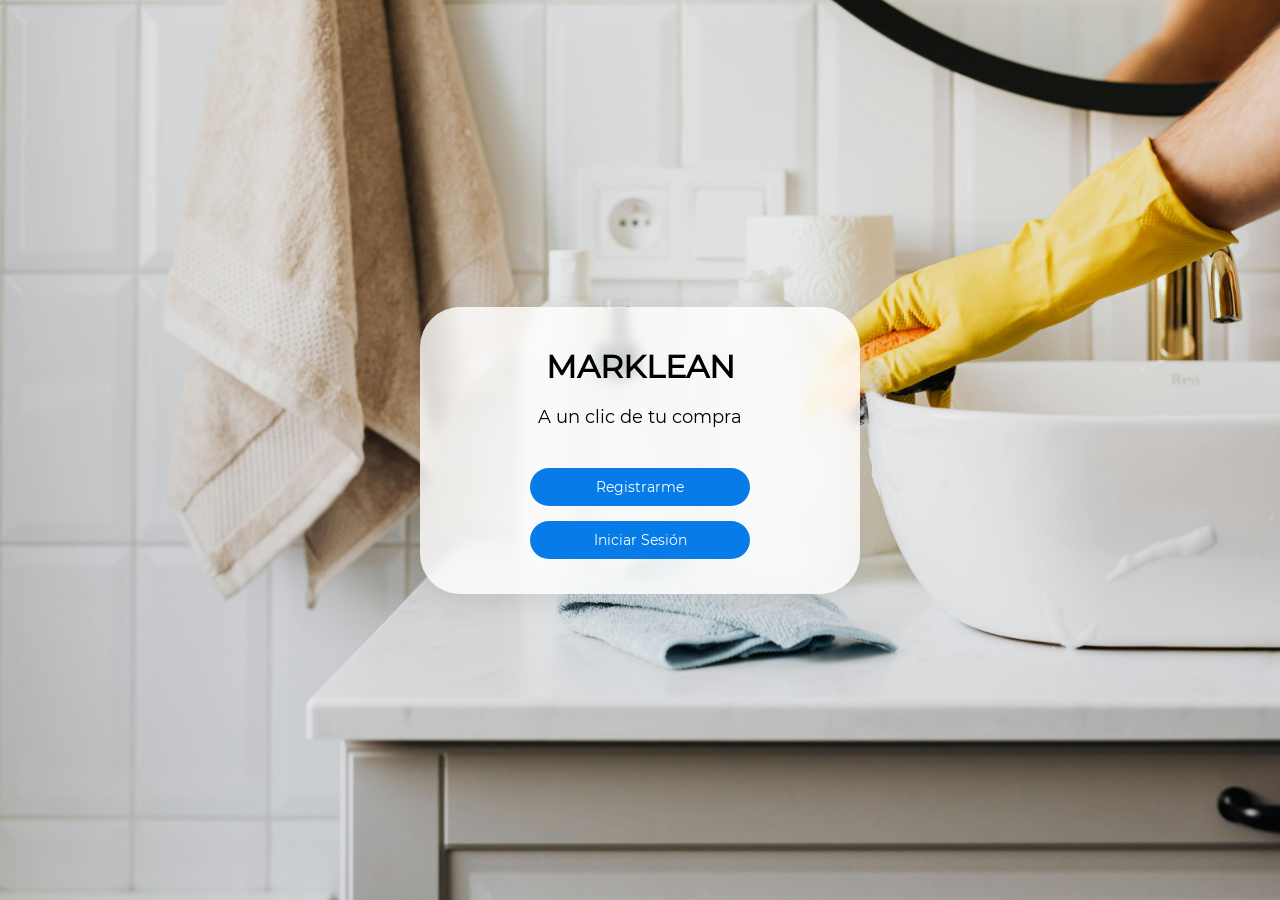
<file: LOGIN_2.0/view/interfaces/index.html>
<!DOCTYPE html>
<html lang="en">

<head>
    <meta charset="UTF-8">
    <meta http-equiv="X-UA-Compatible" content="IE=edge">
    <meta name="viewport" content="width=device-width, initial-scale=1.0">
    <title>MARKLEAN</title>
    <link rel="stylesheet" href="../css/master.css">
</head>

<body>
    <main class="login" id="home">
        <h2>MARKLEAN</h2>
        <p>A un clic de tu compra</p>
        <a class="btn-home" href="register.html">Registrarme</a>
        <a class="btn-home" href="login.html">Iniciar Sesión</a>
    </main>
</body>

</html>
</file>
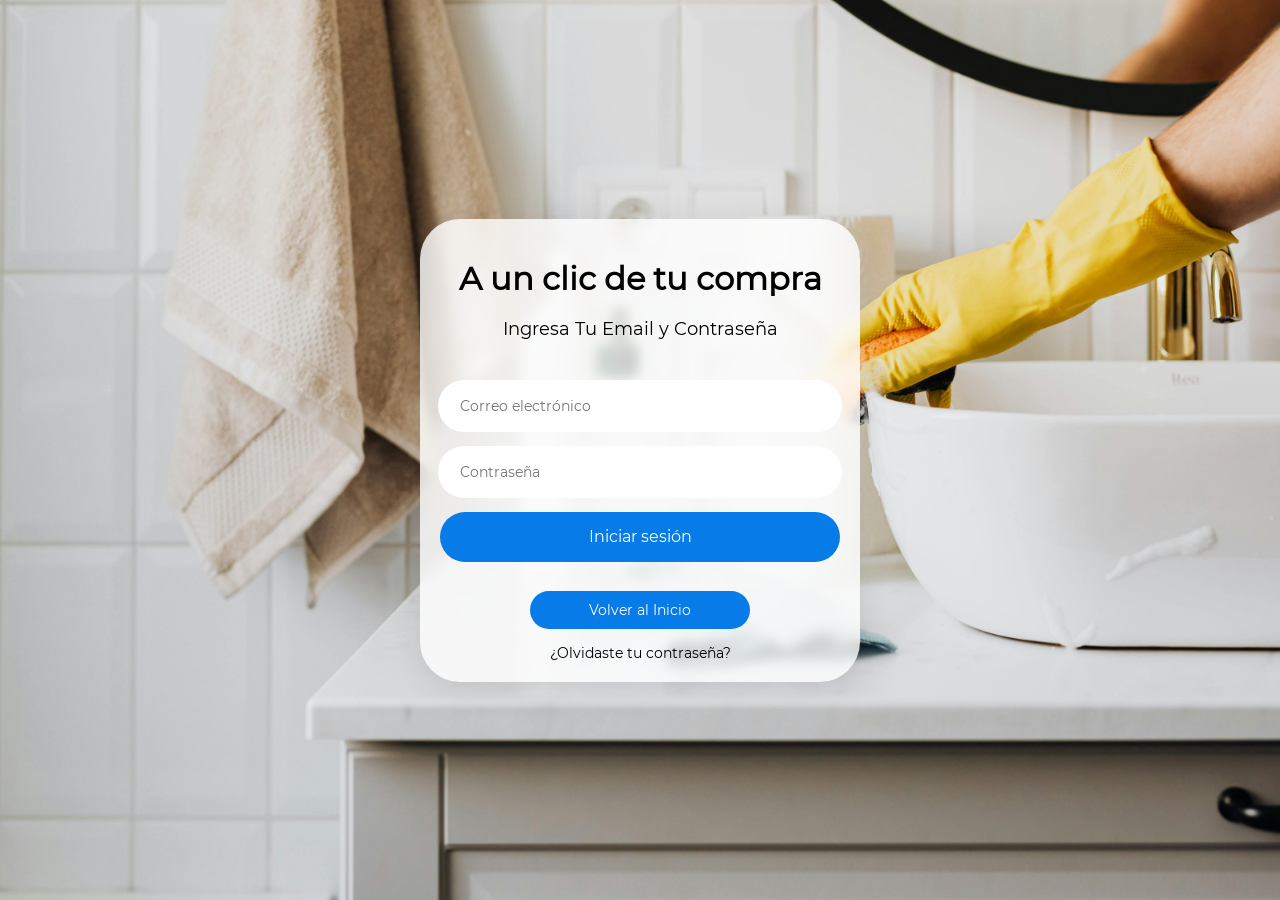
<file: LOGIN_2.0/view/interfaces/login.html>
<!DOCTYPE html>
<html lang="en">
<head>
    <meta charset="UTF-8">
    <meta http-equiv="X-UA-Compatible" content="IE=edge">
    <meta name="viewport" content="width=device-width, initial-scale=1.0">
    <title>Login || Tu Implementos Ideales</title>
    <link rel="stylesheet" href="../css/master.css">
</head>
<body class="login">
    
    <main class="login loginInmo" id="home">
        <h2>A un clic de tu compra</h2>
        <p>Ingresa Tu Email y Contraseña</p>
        <form action="../../model/loginUsuario.php" method="POST">
            <input type="email" name="correo" placeholder="Correo electrónico" required>
            <input type="password" name="contrasena" placeholder="Contraseña" required>
            <button type="submit">Iniciar sesión</button>
        </form>
        
        <!-- Botón para volver al index -->
        <a href="../interfaces/index.html" class="btn-home">Volver al Inicio</a>
        
        <!-- Enlace para olvidaste tu contraseña -->
        <a href="../interfaces/olvideContra.html" class="forgot-password">¿Olvidaste tu contraseña?</a>
    </main>

</body>
</html>
</file>
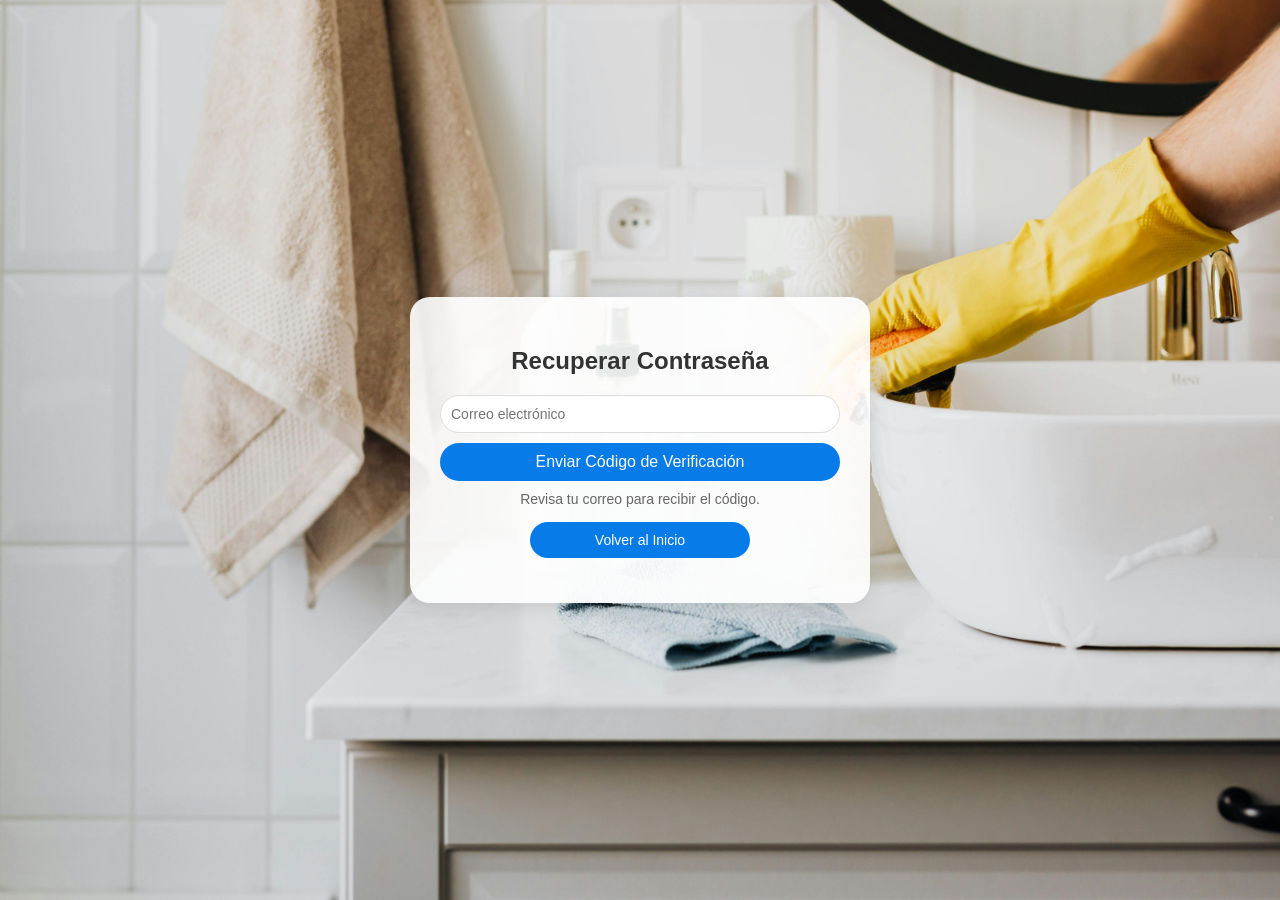
<file: LOGIN_2.0/view/interfaces/olvideContra.html>
<!DOCTYPE html>
<html lang="es">
<head>
    <meta charset="UTF-8">
    <meta name="viewport" content="width=device-width, initial-scale=1.0">
    <link rel="stylesheet" href="../css/recuperarContrasena.css"> <!-- Vincula el archivo CSS -->
    <title>Recuperar Contraseña</title>
</head>
<body>
    <main class="reset-password">
        <h2>Recuperar Contraseña</h2>
        <form action="../../model/enviarCodigo.php" method="POST">
            <input type="email" name="correo" placeholder="Correo electrónico" required>
            <button type="submit">Enviar Código de Verificación</button>
        </form>
        <p class="message">Revisa tu correo para recibir el código.</p>


           <!-- Botón para volver al index -->
    <a href="../interfaces/index.html" class="btn-home">Volver al Inicio</a>
    </main>

 
</body>
</html>
</file>
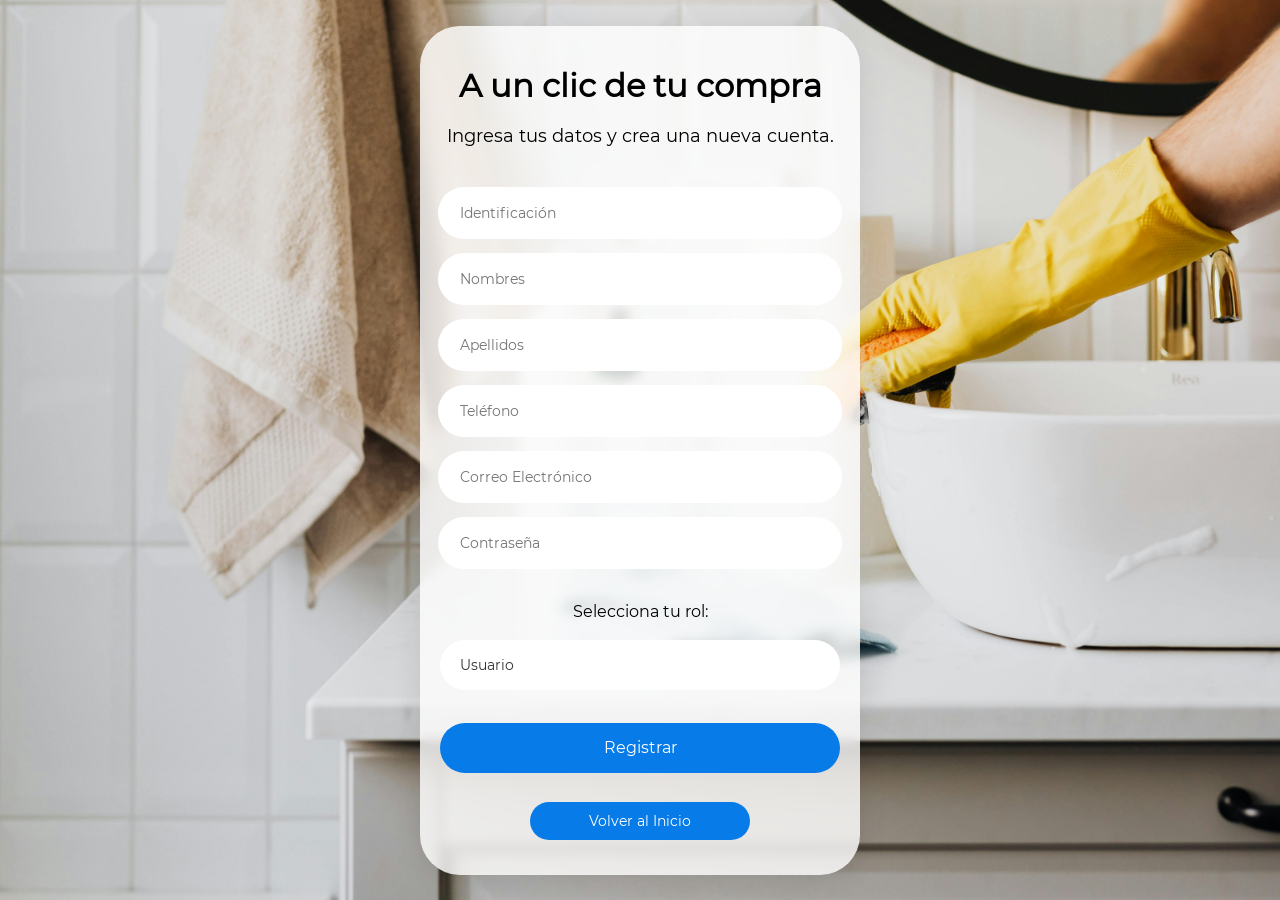
<file: LOGIN_2.0/view/interfaces/register.html>
<!DOCTYPE html>
<html lang="en">

<head>
    <meta charset="UTF-8">
    <meta http-equiv="X-UA-Compatible" content="IE=edge">
    <meta name="viewport" content="width=device-width, initial-scale=1.0">
    <title>Registro || Tus artículos de limpieza de confianza</title>
    <link rel="stylesheet" href="../css/master.css">
</head>

<body>
    <main class="login register" id="home">
        <h2>A un clic de tu compra</h2>
        <p>Ingresa tus datos y crea una nueva cuenta.</p>
        <form action="../../controller/registroUsuario.php" method="POST">
            <input type="number" name="identificacion" placeholder="Identificación" required>
            <input type="text" name="nombres" placeholder="Nombres" required>
            <input type="text" name="apellidos" placeholder="Apellidos" required>
            <input type="number" name="telefono" placeholder="Teléfono" required>
            <input type="email" name="correo" placeholder="Correo Electrónico" required>
            <input type="password" name="contrasena" placeholder="Contraseña" required> <br>
            
            <!-- Campo para seleccionar el rol -->
            <label for="rol">Selecciona tu rol:</label> <br>
            <select name="rol" id="rol" required>
                <option value="usuario">Usuario</option>
                <option value="admin">Administrador</option>
            </select>  <br>

            <button type="submit">Registrar</button>
        </form>

        <!-- Botón de Volver al Inicio -->
        <a href="index.html" class="btn-home">Volver al Inicio</a>

    </main>
</body>

</html>
</file>
<file: LOGIN_2.0/view/css/master.css>
/* fonts */
@font-face {
    font-family: Montserrat-Bold;
    src: url(../fonts/Montserrat-Bold.ttf);
}

@font-face {
    font-family: Montserrat-Regular;
    src: url(../fonts/Montserrat-Regular.ttf);
}

@font-face {
    font-family: Montserrat-Medium;
    src: url(../fonts/Montserrat-Medium.ttf);
}

/* html */
html {
    font-size: 16px;
    font-family: Montserrat-Regular;
    font-weight: 400;
    -webkit-font-smoothing: antialiased;
}

/* + + + + + + + + + + + + + + + + + + + + + + + + + + + + + + + */
/* Login */
/* + + + + + + + + + + + + + + + + + + + + + + + + + + + + + + + */
body {
    background: url(../imgs/fondo\ \(2\).jpg);
    background-size: cover;
    display: flex;
    justify-content: center;
    align-items: center;
    height: 100vh;
    margin: 0;
}

main.login {
    border-radius: 40px;
    width: 400px;
    background: rgba(255, 255, 255, 0.8); /* Fondo semi-transparente */
    padding: 20px;
    backdrop-filter: blur(6px);
    box-shadow: 0 4px 30px rgba(0, 0, 0, 0.1); /* Sombra */
}

h2, p {
    text-align: center;
}

main.login form {
    display: flex;
    flex-direction: column;
    align-items: center;
}

main.login form input,
main.login form button,
main.login form select {
    border-radius: 40px;
    border: none;
    font-family: Montserrat-Regular;
    font-weight: 400;
    height: 50px;
    width: 100%;
    margin-bottom: 14px;
}

main.login form input {
    background: #fff;
    font-size: 14px;
    text-indent: 20px;
}

main.login form select {
    background: #fff;
    font-size: 14px;
    padding-left: 20px;
    color: #333;
    appearance: none; /* Oculta la flecha predeterminada en algunos navegadores */
    background-image: url('../imgs/arrow-down.svg'); /* Flecha personalizada */
    background-repeat: no-repeat;
    background-position: right 20px center;
}

main.login form button {
    background: #077be7;
    color: #fff;
    font-size: 16px;
    transition: background 0.4s;
}

main.login form button:hover {
    background: #FFD27F;
}

#home h2 {
    color: #000;
    font-size: 32px;
    text-align: center;
    margin: 20px 0;
}

#home p {
    color: #000;
    font-size: 18px;
    text-align: center;
    margin-bottom: 40px;
}

a.btn-home {
    text-align: center;
    text-decoration: none;
    display: block;
    padding: 10px;
    background: #077be7;
    border-radius: 20px;
    width: 50%;
    margin: 15px auto;
    color: #fff;
    font-size: 14px;
    transition: .4s;
}

a.btn-home:hover {
    background: #FFD27F;
}

.forgot-password {
    display: block;
    text-align: center;
    margin-top: 10px;
    color: #000;
    font-size: 14px;
    text-decoration: none;
}

.forgot-password:hover {
    text-decoration: underline;
}

/* Estilo para el select de rol */
main.login form select {
    background: #fff;
    padding-left: 20px;
    font-size: 14px;
    text-align: left;
    color: #333;
}

main.login form select option {
    font-family: Montserrat-Regular;
    color: #333;
    font-size: 14px;
}
</file>
<file: LOGIN_2.0/view/css/recuperarContrasena.css>
/* styles.css */

body {
background: url(../imgs/fondo\ \(2\).jpg);
background-size: cover;
font-family: 'Arial', sans-serif;
    background-color: #f0f0f0;
    display: flex;
    justify-content: center;
    align-items: center;
    height: 100vh;
    margin: 0;
}

.reset-password {
    background: rgba(255, 255, 255, 0.9); /* Fondo semi-transparente */
    padding: 30px; /* Aumentar el padding */
    border-radius: 20px; /* Bordes redondeados */
    box-shadow: 0 4px 20px rgba(0, 0, 0, 0.1);
    text-align: center;
    width: 400px; /* Ancho del formulario */
}

.reset-password h2 {
    margin-bottom: 20px;
    color: #333; /* Color del título */
}

.reset-password input {
    width: 100%;
    padding: 10px;
    margin-bottom: 10px;
    border: 1px solid #ddd; /* Borde definido */
    border-radius: 50px; /* Bordes redondeados */
    font-size: 14px; /* Tamaño de texto */
    box-sizing: border-box; /* Incluye padding y borde en el ancho total */
}

.reset-password button {
    width: 100%;
    padding: 10px;
    background-color: #077be7; /* Color del botón */
    color: #fff; /* Color del texto */
    border: none; /* Sin borde */
    border-radius: 50px; /* Bordes redondeados */
    cursor: pointer;
    transition: background-color 0.3s;
    font-size: 16px; /* Tamaño del texto */
}

.reset-password button:hover {
    background-color: #0056b3; /* Color al pasar el mouse */
}

.message {
    margin-top: 10px;
    font-size: 14px;
    color: #666; /* Color del mensaje */
}

/* Estilos para el enlace de volver al inicio */
a.btn-home {
    text-align: center;
    text-decoration: none;
    display: block;
    padding: 10px;
    background: #077be7; /* Color del botón */
    border-radius: 20px; /* Bordes redondeados */
    width: 50%; /* Ancho del botón */
    margin: 15px auto; /* Margen superior e inferior */
    color: #fff; /* Color del texto */
    font-size: 14px; /* Tamaño del texto */
    transition: .4s;
}

a.btn-home:hover {
    background: #FFD27F; /* Color al pasar el mouse */
}


a.btn-homes {
    text-align: center;
    text-decoration: none;
    display: block;
    padding: 10px;
    background: #077be7; /* Color del botón */
    border-radius: 20px; /* Bordes redondeados */
    width: 95%; /* Ancho del botón */
    margin: 15px auto; /* Margen superior e inferior */
    color: #fff; /* Color del texto */
    font-size: 14px; /* Tamaño del texto */
    transition: .4s;
}

a.btn-home:hover {
    background: #FFD27F; /* Color al pasar el mouse */
}
</file>
